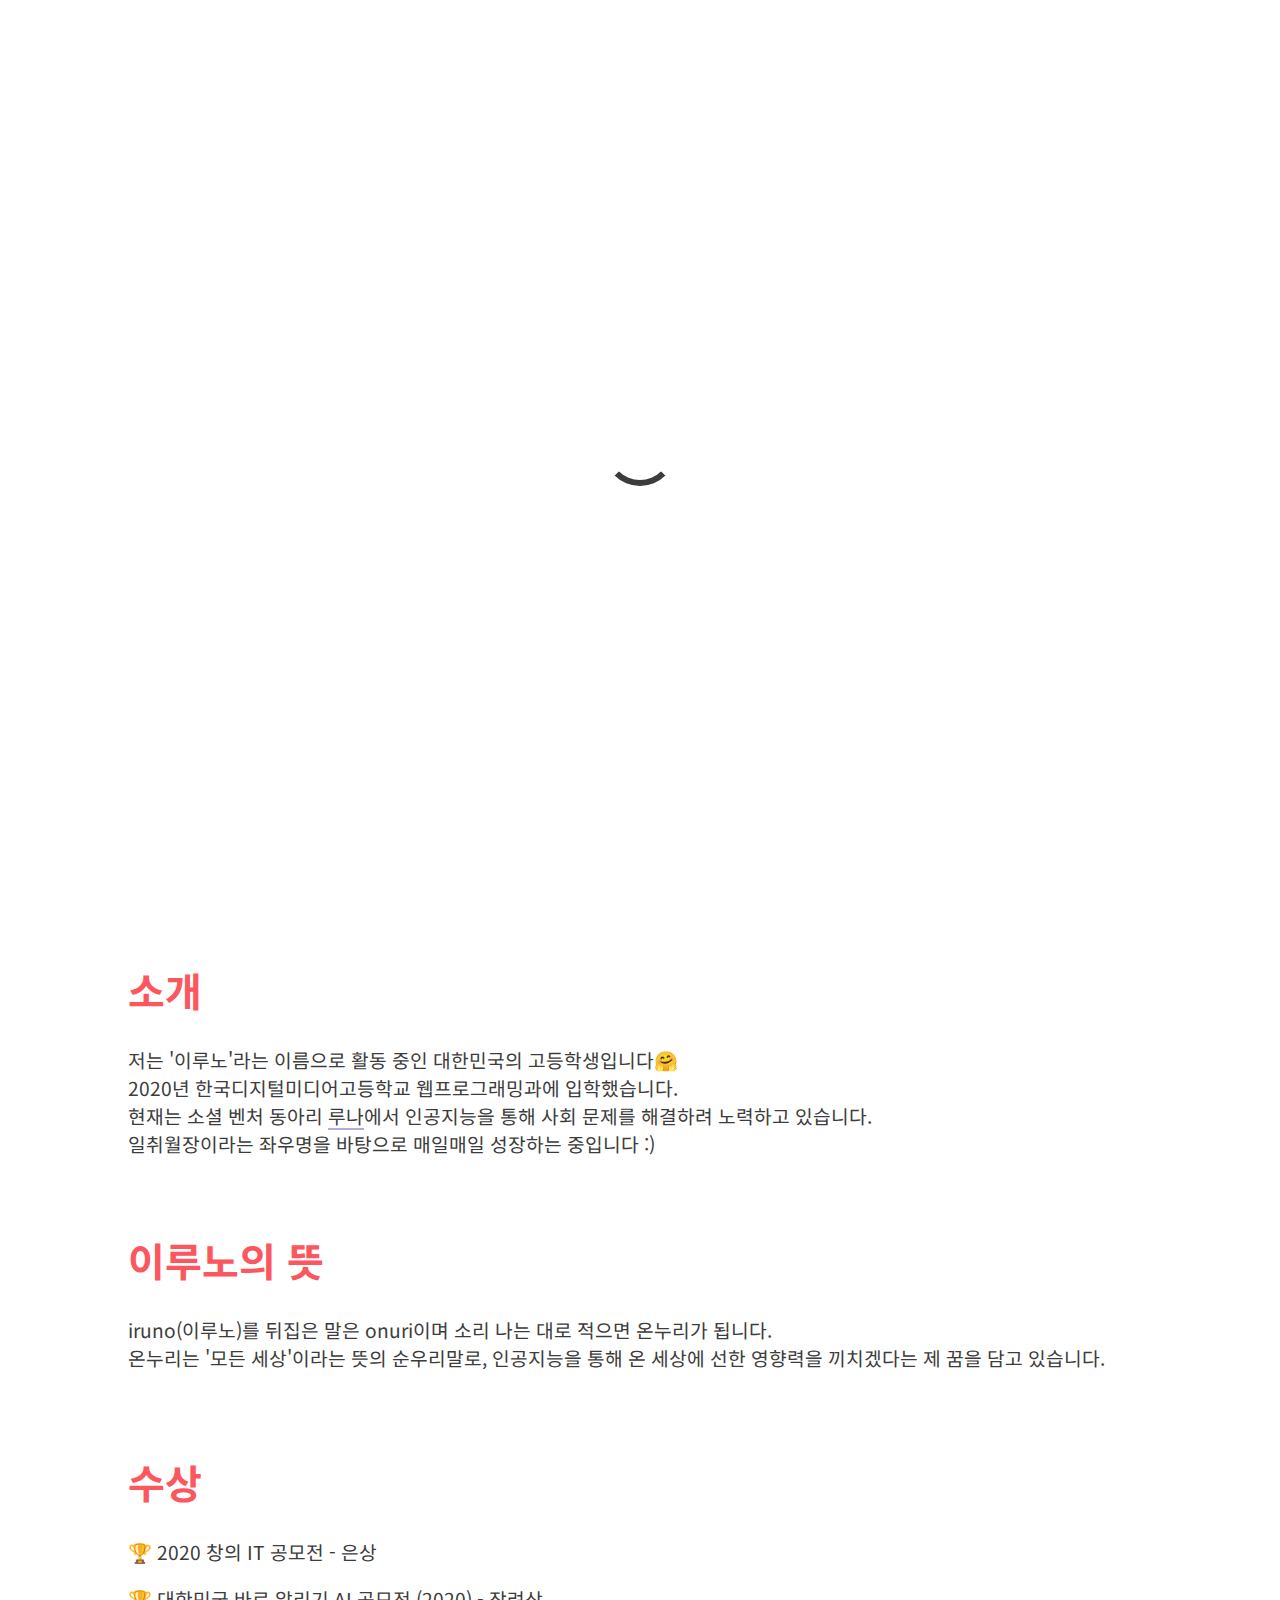
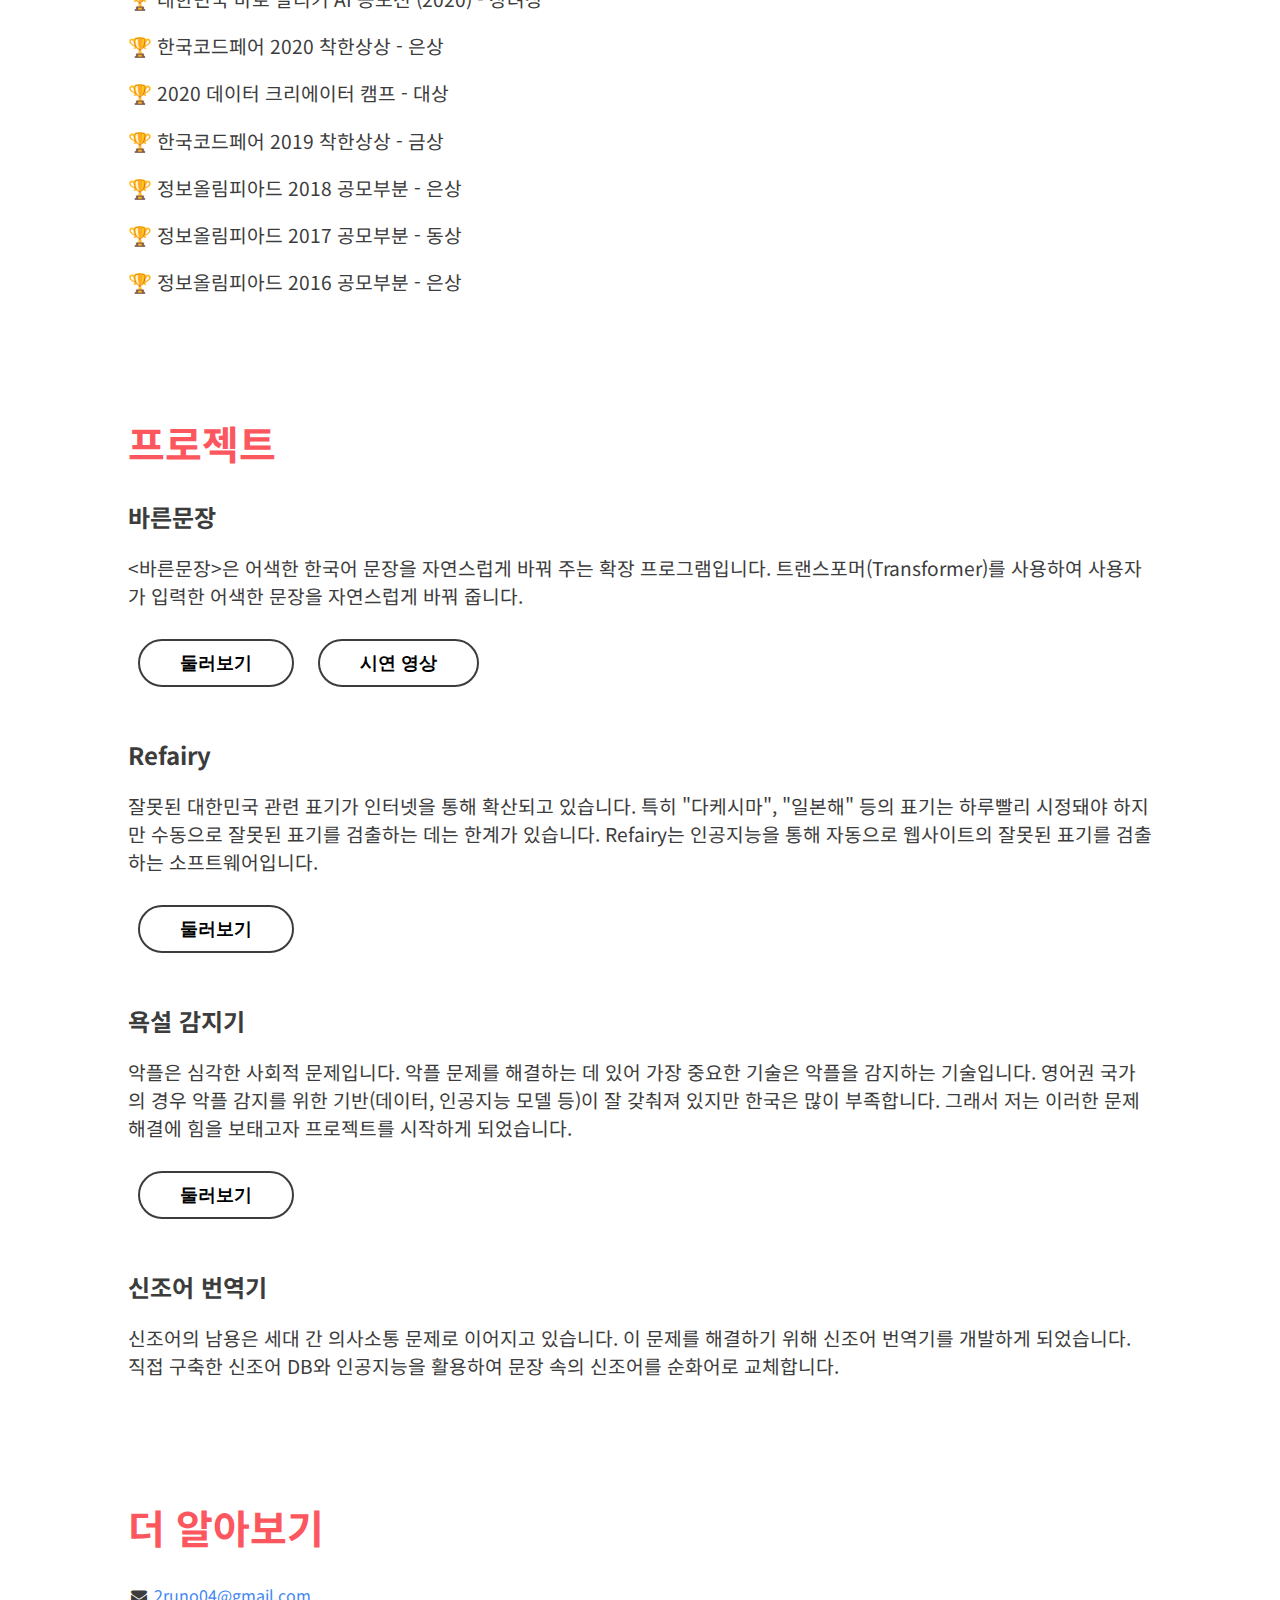
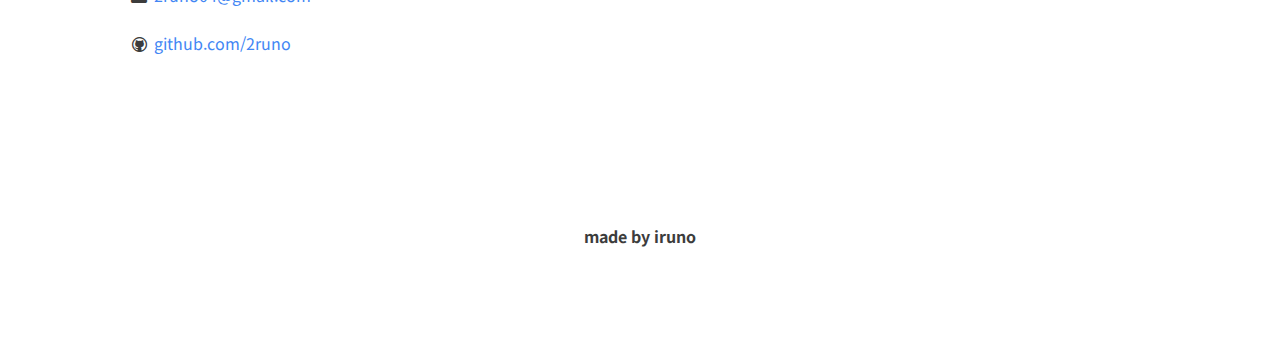
<file: index.html>
<!DOCTYPE html>
<html lang="ko">
  <head>
    <meta charset="UTF-8">
    <meta name="viewport" content="width=device-width, initial-scale=1.0">
    <meta http-equiv="X-UA-Compatible" content="ie=edge">

    <link rel="icon" href="./assets/img/favicon.png" type="image/png">
    <link rel="stylesheet" href="https://cdnjs.cloudflare.com/ajax/libs/animate.css/3.7.0/animate.min.css">
    <link rel="stylesheet" href="./assets/fontello/fontello.css">
    <link href="https://fonts.googleapis.com/css2?family=Noto+Sans+KR:wght@400;700&display=swap" rel="stylesheet">
    <script src="https://code.jquery.com/jquery-3.3.1.min.js"
      integrity="sha256-FgpCb/KJQlLNfOu91ta32o/NMZxltwRo8QtmkMRdAu8=" crossorigin="anonymous"></script>

    <title>이루노</title>
    <link rel="stylesheet" href="./assets/css/index.css">
  </head>

  <body>
    <div id="loading">
      <div id="spinner"></div>
    </div>
    <div id="header" class="animated slideInDown" style="animation-delay:1.8s;">
      <div id="title">iruno</div><br>
      <div id="links">
        <a href="#intro">소개</a>
        <a href="#prize">수상</a>
        <a href="#work">프로젝트</a>
        <a href="#contact">더 알아보기</a>
      </div>
    </div>

    <div id="middle">
      <div id="tagline" class="animated zoomIn" style="animation-delay:1.8s;">
        안녕하세요, 18세의 인공지능 개발자<br>
        조준희입니다.<br>
        <!-- <a href="https://github.com/2runo"><button class="btn_one">GitHub</button></a> -->
      </div>
    </div>

    <div id="portfolio">
      <div id="intro">
        <h1>소개</h1>
        <div>
          <p>
            저는 '이루노'라는 이름으로 활동 중인 대한민국의 고등학생입니다🤗<br>
            2020년 한국디지털미디어고등학교 웹프로그래밍과에 입학했습니다.<br>
            현재는 소셜 벤처 동아리 <a href="https://club.lunacoding.com" class='luna'>루나</a>에서 인공지능을 통해 사회 문제를 해결하려 노력하고 있습니다.<br>
            일취월장이라는 좌우명을 바탕으로 매일매일 성장하는 중입니다 :)
          </p>
        </div>
      </div>

      <div id="myname">
        <h1>이루노의 뜻</h1>
        <div>
          <p>
            iruno(이루노)를 뒤집은 말은 onuri이며 소리 나는 대로 적으면 온누리가 됩니다.<br>
            온누리는 '모든 세상'이라는 뜻의 순우리말로, 인공지능을 통해 온 세상에 선한 영향력을 끼치겠다는 제 꿈을 담고 있습니다.
          </p>
        </div>
      </div>

      <div id="prize">
        <h1>수상</h1>
        <div>
          <p>🏆 2020 창의 IT 공모전 - 은상</p>
          <p>🏆 대한민국 바로 알리기 AI 공모전 (2020) - 장려상</p>
          <p>🏆 한국코드페어 2020 착한상상 - 은상</p>
          <p>🏆 2020 데이터 크리에이터 캠프 - 대상</p>
          <p>🏆 한국코드페어 2019 착한상상 - 금상</p>
          <p>🏆 정보올림피아드 2018 공모부분 - 은상</p>
          <p>🏆 정보올림피아드 2017 공모부분 - 동상</p>
          <p>🏆 정보올림피아드 2016 공모부분 - 은상</p>
        </div>
      </div>

      <div id="work">
        <h1>프로젝트</h1>

        <div class="project">
          <h2>바른문장</h2>
          <p>
            <바른문장>은 어색한 한국어 문장을 자연스럽게 바꿔 주는 확장 프로그램입니다.
            트랜스포머(Transformer)를 사용하여 사용자가 입력한 어색한 문장을 자연스럽게 바꿔 줍니다.
          </p>
          <a href="https://github.com/2runo/korean_polisher"><button class="btn_one">둘러보기</button></a>
          <a href="https://youtu.be/USg-cSiLXTA"><button class="btn_one">시연 영상</button></a>
        </div>

        <div class="project">
          <h2>Refairy</h2>
          <p>
            잘못된 대한민국 관련 표기가 인터넷을 통해 확산되고 있습니다.
            특히 "다케시마", "일본해" 등의 표기는 하루빨리 시정돼야 하지만 수동으로 잘못된 표기를 검출하는 데는 한계가 있습니다.
            Refairy는 인공지능을 통해 자동으로 웹사이트의 잘못된 표기를 검출하는 소프트웨어입니다.
          </p>
          <a href="https://github.com/refairy"><button class="btn_one">둘러보기</button></a>
        </div>

        <div class="project">
          <h2>욕설 감지기</h2>
          <p>
            악플은 심각한 사회적 문제입니다.
            악플 문제를 해결하는 데 있어 가장 중요한 기술은 악플을 감지하는 기술입니다.
            영어권 국가의 경우 악플 감지를 위한 기반(데이터, 인공지능 모델 등)이 잘 갖춰져 있지만 한국은 많이 부족합니다.
            그래서 저는 이러한 문제 해결에 힘을 보태고자 프로젝트를 시작하게 되었습니다.
          </p>
          <a href="https://github.com/2runo/Curse-detection-v2"><button class="btn_one">둘러보기</button></a>
          <!-- <button class="btn_one">데모</button> -->
        </div>

        <div class="project">
          <h2>신조어 번역기</h2>
          <p>
            신조어의 남용은 세대 간 의사소통 문제로 이어지고 있습니다.
            이 문제를 해결하기 위해 신조어 번역기를 개발하게 되었습니다.
            직접 구축한 신조어 DB와 인공지능을 활용하여 문장 속의 신조어를 순화어로 교체합니다.
          </p>
          <!-- <button class="btn_one">데모</button> -->
        </div>

      </div>

      <div id="contact">
        <h1>더 알아보기</h1>
        <div class="contact-me">
          <i class="icon-mail-alt"></i>  <a href="mailto:2runo04@gmail.com">2runo04@gmail.com</a>
          <br><br>
          <i class="icon-github-circled-alt2"></i>  <a href="https://github.com/2runo">github.com/2runo</a>
        </div>
      </div>
    </div>
    <div id="footer">
      made by iruno
    </div>
    <script src="./assets/js/index.js" type="text/javascript"></script>
  </body>

</html>
</file>
<file: assets/fontello/fontello.css>
@font-face {
  font-family: 'fontello';
  src: url('./fontello.eot?68690004');
  src: url('./fontello.eot?68690004#iefix') format('embedded-opentype'),
       url('./fontello.woff2?68690004') format('woff2'),
       url('./fontello.woff?68690004') format('woff'),
       url('./fontello.ttf?68690004') format('truetype'),
       url('./fontello.svg?68690004#fontello') format('svg');
  font-weight: normal;
  font-style: normal;
}
 
 [class^="icon-"]:before, [class*=" icon-"]:before {
  font-family: "fontello";
  font-style: normal;
  font-weight: normal;
  speak: never;
 
  display: inline-block;
  text-decoration: inherit;
  width: 1em;
  margin-right: .2em;
  text-align: center;

  font-variant: normal;
  text-transform: none;
 
  line-height: 1em;
 
  margin-left: .2em;
  -webkit-font-smoothing: antialiased;
  -moz-osx-font-smoothing: grayscale;
}
 
.icon-github-circled-alt2:before { content: '\f056'; }
.icon-mail-alt:before { content: '\f0e0'; }
</file>
<file: assets/css/index.css>
:root {
    --main-color: #FC575E;
    --text-color: rgb(60, 60, 60);
}

body,html {
    padding:0px;
    margin:0px;
    font-family: 'Noto Sans KR', sans-serif;
    font-weight:bold;
    color: var(--text-color);
    background:#fff;
    scroll-behavior: smooth;
}

#loading {
    width: 100vw;
    height: 100vh;
    position: fixed;
    background: #fff;
    z-index: 999;
    display: flex;
    justify-content: center;
    flex-direction: column;
    align-items: center;
}
#spinner {
    animation: rotate 0.56s infinite linear;
    width:60px;
    height:60px;
    border:6px solid #fff;
    border-bottom:6px solid rgb(60, 60, 60);
    border-radius:50%;
    margin:0;
}
@keyframes rotate {
    0% {transform: rotate(0deg);}
    100% {transform: rotate(360deg);}
}
#header {
    width:80%;
    padding:4% 10%;
    text-align:center;
    position:absolute;
    transition:0.6s ease-in-out;
}
#header div {
    display:block;
}
#title {
    font-size:40px;
    color: var(--main-color);
}
a {
    color: #4286f4;
    text-decoration: none;
    font-weight: normal;
}
a:hover {
    color: #0080ff;
}
.luna {
    position: relative;
    color: var(--text-color);
}
.luna::after{
    content: '';
    border-bottom: 2px solid rgb(182,170,214);
    position: absolute;
    left: 0;
    bottom: 0;
    top: 50%;
    width: 100%;
}
.luna:hover {
    color: rgb(95, 75, 139);
}
#links {
    margin:40px 0px;
    width: 70%;
    min-width: 300px;
    max-width: 560px;
    transition:0.6s ease-in-out;
    color: black;
    display: inline-flex !important;
    flex-direction: row;
    justify-content: space-around;
}
#links a {
    margin:0px 0px;
    color:inherit;
    text-decoration:none;
    transition:0.4s ease-in-out;
    padding:5px 8px;
    border-bottom:2px solid transparent;
}
#links a:hover {
    border-bottom:2px solid var(--text-color);
}
#middle {
    width:100%;
    height:80vh;
    display: flex;
    flex-direction: column;
    align-items: center;
    justify-content: center;
    background: linear-gradient(0deg,rgba(255, 255, 255, 1),rgba(255, 255, 255,0)),
                url("https://images.unsplash.com/photo-1589134607062-f87daad62251?ixlib=rb-1.2.1&ixid=eyJhcHBfaWQiOjEyMDd9&auto=format&fit=crop&w=1350&q=80") center top fixed;

    background-size:100% auto;
    background-repeat:no-repeat;
    color: var(--text-color);
    display:flex;
    justify-content:center;
    flex-direction:column;
    transition:1s ease-in-out;
    padding-top:15vh;
}
#tagline {
    font-size:50px;
    width:60%;
    display: flex;
    flex-direction: column;
    align-items: center;
    text-align: center;
}
#portfolio {
    width:80%;
    padding:2% 10%;
}
#portfolio div h1 {
    font-size:40px;
    color: var(--main-color);
}
#intro {
    margin:4vh 0px !important;
    padding:2vh 0px !important;
}
#prize {
    margin:4vh 0px !important;
    padding:2vh 0px !important;
}
#work {
    margin:4vh 0px !important;
    padding:2vh 0px !important;
}
#contact {
    margin:4vh 0px !important;
    padding:2vh 0px !important;
}
.btn_one {
    color:000;
    padding:10px 40px;
    border-radius:50px;
    border:2px solid var(--text-color);
    font-size:18px;
    font-weight:bold;
    background:transparent;
    transition:0.4s ease-in-out;
    margin:30px 10px;
    margin-top: 10px;
}
.btn_one:hover {
    background-color: rgba(252, 87, 94, 0.75);
    border-color: transparent;
    cursor:pointer;
    color: white;
    box-shadow: 0 5px 10px 0 rgba(0,0,0,0.2);
}
.project div {
    font-weight:normal;
}
.btn_two {
    color:var(--text-color);
    padding:10px 40px;
    border-radius:50px;
    border:2px solid #fff;
    font-size:18px;
    font-weight:bold;
    background:#fff;
    transition:0.4s ease-in-out;
    margin:30px 10px;
}
.btn_two:hover {
    background:transparent;
    cursor:pointer;
    color:#fff;
}
#details {
    margin:6vh 0px;
}
.btn_social {
    font-size:18px;
    color:var(--text-color);
    margin:40px 20px;
    padding:15px 18px;
    border-radius:50%;
    background:#fff;
    transition:0.4s ease-in-out;
}
.btn_social:hover {
    color:var(--button-hover-background-color);
    background:rgba(0,0,0,0.2);
    cursor:pointer;
}
@media (max-width: 900px){
    #header {
        width:94%;
        padding:15% 3%;
    }
    #title {
        font-size:30px;
    }
    #links {
        margin:30px 0px;
    }
    #links a {
        margin:0px;
    }
    #middle {
        width:100%;
        border-radius:0px;
        height:80vh;
        background-size:cover;
    }
    #tagline {
        width:90%;
        font-size:30px;
    }
    .btn_one {
        font-size:14px;
        padding:8px 20px;
    }
    .btn_two {
        font-size:14px;
        padding:8px 20px;
    }
    .btn_social {
        font-size:14px;
        margin:10px;
        padding:10px 11px;
    }
}
#footer {
    width:100%;
    padding:10vh 0px;
    text-align:center;
    font-weight:bold;
}
#footer a {
    font-size:18px;
    color: var(--main-color);
}
button:focus {
    outline:none;
}
::-webkit-scrollbar {
    width:5px;
    height:5px;
}
::-webkit-scrollbar-track {
    background: #f1f1f1; 
}
::-webkit-scrollbar-thumb {
    background: #fff; 
}
::-webkit-scrollbar-thumb:hover {
    background: #555; 
}
@-webkit-keyframes Gradient {
    0% {background-position: 0% 50%}
    50% {background-position: 100% 50%}
    100% {background-position: 0% 50%}
}
@-moz-keyframes Gradient {
    0% {background-position: 0% 50%}
    50% {background-position: 100% 50%}
    100% {background-position: 0% 50%}
}
@keyframes Gradient {
    0% {background-position: 0% 50%}
    50% {background-position: 100% 50%}
    100% {background-position: 0% 50%}
}

p {
    font-size: 1.2rem;
    font-weight: normal;
}
</file>
